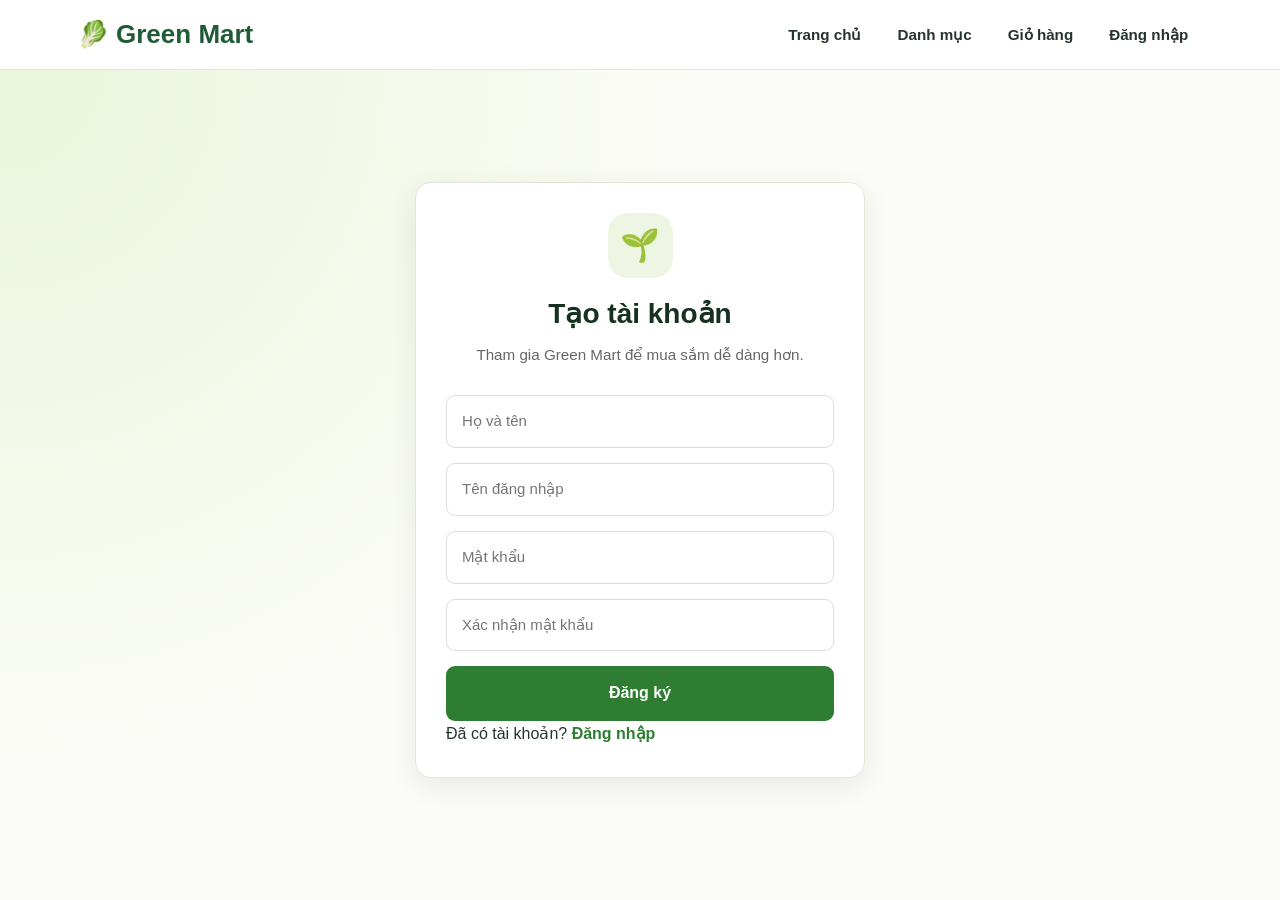
<file: dangki.html>
<!DOCTYPE html>
<html lang="vi">
<head>
    <meta charset="UTF-8">
    <meta name="viewport" content="width=device-width, initial-scale=1.0">
    <title>Đăng ký - Green Mart</title>
    <link rel="stylesheet" href="style.css">
    <link rel="stylesheet" href="auth.css">
</head>
<body>

<header>
    <a class="logo" href="index.html">🥬 Green Mart</a>
    <nav>
        <a href="index.html">Trang chủ</a>
        <a href="danhmuc.html">Danh mục</a>
        <a href="giohang.html">Giỏ hàng</a>
        <a href="dangnhap.html">Đăng nhập</a>
    </nav>
</header>

<main class="auth-container">
    <div class="auth-card">
        <div class="auth-icon">🌱</div>

        <h1>Tạo tài khoản</h1>
        <p class="auth-subtitle">Tham gia Green Mart để mua sắm dễ dàng hơn.</p>

      <form id="formDangKy" novalidate>
    <input type="text" id="hoTen" placeholder="Họ và tên">
    <input type="text" id="tenDangNhap" placeholder="Tên đăng nhập">
    <input type="password" id="matKhau" placeholder="Mật khẩu">
    <input type="password" id="xacNhan" placeholder="Xác nhận mật khẩu">

    <p id="thongBao"></p>

    <button type="submit">Đăng ký</button>
</form>

    <p>Đã có tài khoản?
        <a href="dangnhap.html">Đăng nhập</a>
    </p>
</form>
<script type="module" src="js/dangky.js"></script>

</body>
</html>
</file>
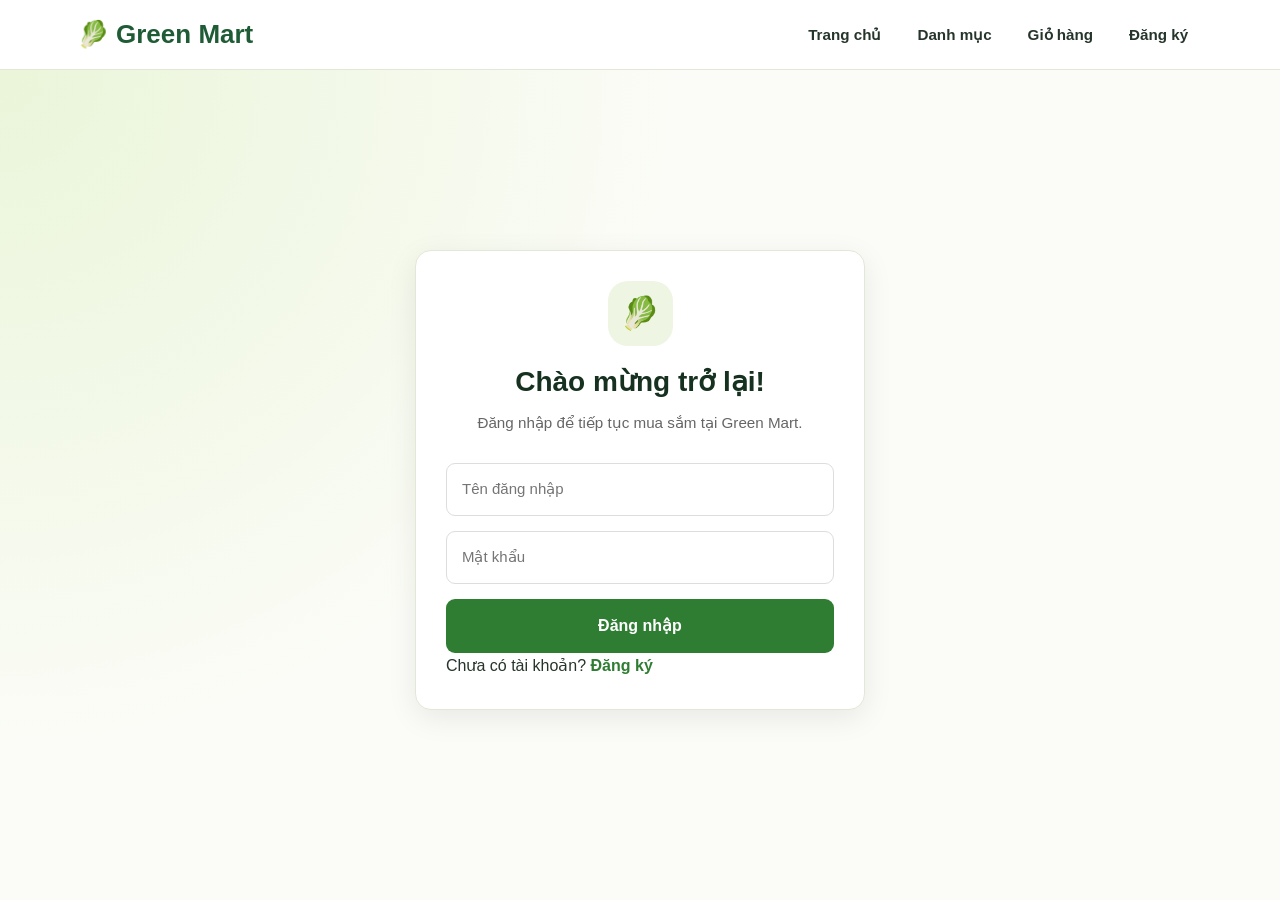
<file: dangnhap.html>
<!DOCTYPE html>
<html lang="vi">
<head>
    <meta charset="UTF-8">
    <meta name="viewport" content="width=device-width, initial-scale=1.0">
    <title>Đăng nhập - Green Mart</title>

    <link rel="stylesheet" href="style.css">
    <link rel="stylesheet" href="auth.css">
</head>
<body>

<header>
    <a class="logo" href="index.html">🥬 Green Mart</a>

    <nav>
        <a href="index.html">Trang chủ</a>
        <a href="danhmuc.html">Danh mục</a>
        <a href="giohang.html">Giỏ hàng</a>
        <a href="dangki.html">Đăng ký</a>
    </nav>
</header>

<main class="auth-container">
    <div class="auth-card">

        <div class="auth-icon">🥬</div>
        <h1>Chào mừng trở lại!</h1>

        <p class="auth-subtitle">
            Đăng nhập để tiếp tục mua sắm tại Green Mart.
        </p>

        <form id="formDangNhap">
            <input type="text" id="tenDangNhap" placeholder="Tên đăng nhập" required >

            <input type="password" id="matKhau" placeholder="Mật khẩu" required >
            <p id="thongBao"></p>
            <button type="submit">Đăng nhập</button>
            <p>
                Chưa có tài khoản?
                <a href="dangki.html">Đăng ký</a>
            </p>
        </form>

    </div>
</main>

<script type="module" src="js/dangnhap.js"></script>

</body>
</html>
</file>
<file: style.css>
:root {
    --ink: #16311f;
    --leaf: #2f7d4a;
    --leaf-dark: #1f5c36;
    --lime: #c6e36a;
    --tomato: #e4572e;
    --mango: #f4b63f;
    --bg: #fbfcf7;
    --line: #e2e8d6;
    --muted: #5d6b5f;
    --radius: 16px;
}

* {
    margin: 0;
    padding: 0;
    box-sizing: border-box;
}

html {
    scroll-behavior: smooth;
}

body {
    font-family: "Be Vietnam Pro", Arial, sans-serif;
    background: var(--bg);
    color: #26352b;
    line-height: 1.65;
}

h1, h2, h3, .logo {
    font-family: "Bricolage Grotesque", "Be Vietnam Pro", Arial, sans-serif;
    color: var(--ink);
    line-height: 1.25;
}

a {
    color: inherit;
    text-decoration: none;
}

img {
    display: block;
    max-width: 100%;
}

button, input, select, textarea {
    font: inherit;
}

button {
    cursor: pointer;
}

:focus-visible {
    outline: 3px solid var(--mango);
    outline-offset: 3px;
}

[id] {
    scroll-margin-top: 100px;
}

/* ===== HEADER ===== */

header {
    position: sticky;
    top: 0;
    z-index: 100;
    display: flex;
    justify-content: space-between;
    align-items: center;
    flex-wrap: wrap;
    gap: 12px;
    padding: 14px 6%;
    background: rgba(255, 255, 255, 0.97);
    border-bottom: 1px solid var(--line);
    backdrop-filter: blur(8px);
}

.logo {
    font-size: 26px;
    font-weight: 800;
    color: var(--leaf-dark);
}

nav {
    display: flex;
    align-items: center;
    flex-wrap: wrap;
    gap: 6px;
}

nav a {
    display: inline-block;
    padding: 8px 15px;
    border-radius: 999px;
    font-size: 0.95rem;
    font-weight: 600;
    transition: 0.2s;
}

nav a:hover {
    background: #eef5e2;
}

nav a[aria-current] {
    background: var(--leaf);
    color: white;
}

/* ===== BUTTONS ===== */

.btn {
    display: inline-block;
    padding: 12px 25px;
    border: 2px solid transparent;
    border-radius: 999px;
    background: var(--lime);
    color: var(--ink);
    font-weight: 700;
    transition: 0.2s;
}

.btn:hover {
    transform: translateY(-2px);
}

.btn-ghost {
    background: transparent;
    color: white;
    border-color: rgba(255, 255, 255, 0.8);
}

.btn-dark {
    background: var(--leaf-dark);
    color: white;
}

/* ===== BANNER / SLIDER ===== */

.banner {
    position: relative;
    overflow: hidden;
    padding: 55px 6% 85px;
    color: white;
    background-color: var(--leaf-dark);
    background-image:
        linear-gradient(
            100deg,
            rgba(14, 48, 27, 0.94),
            rgba(14, 48, 27, 0.72) 55%,
            rgba(14, 48, 27, 0.35)
        ),
        var(--bg-img, linear-gradient(135deg, #1f5c36, #2f7d4a));
    background-position: center;
    background-size: cover;
    background-repeat: no-repeat;
}

.banner-inner {
    position: relative;
    z-index: 1;
    display: flex;
    flex-direction: column;
    align-items: stretch;
    gap: 28px;
    width: 100%;
    max-width: 1200px;
    margin: 0 auto;
}

.banner h1 {
    margin-bottom: 18px;
    color: white;
    font-size: clamp(2.2rem, 5vw, 3.7rem);
    font-weight: 800;
    letter-spacing: -1px;
}

.banner p {
    max-width: 540px;
    margin-bottom: 25px;
    color: #e7f2dc;
    font-size: 1.1rem;
}

.banner .actions {
    display: flex;
    flex-wrap: wrap;
    gap: 12px;
}

.hero-stats {
    display: flex;
    flex-wrap: wrap;
    gap: 28px;
    margin-top: 28px;
    color: #e7f2dc;
    font-size: 0.9rem;
}

.hero-stats b {
    display: block;
    color: var(--lime);
    font-size: 1.6rem;
}

/* Hình ảnh banner nằm bên dưới phần nội dung */
.collage {
    display: grid;
    grid-template-columns: repeat(3, minmax(0, 1fr));
    grid-template-rows: 240px;
    gap: 16px;
    width: 100%;
}

.collage img {
    display: block;
    width: 100%;
    height: 100%;
    min-height: 0;
    object-fit: cover;
    border: 3px solid rgba(255, 255, 255, 0.8);
    border-radius: 18px;
    transition: transform 0.3s ease;
}

.collage img:hover {
    transform: translateY(-4px);
}

/* Ảnh đầu tiên không còn chiếm hai hàng */
.collage img:first-child {
    grid-row: auto;
    border-radius: 18px;
}

/* Nút chuyển slide */
.slide-controls {
    position: absolute;
    right: 6%;
    bottom: 20px;
    z-index: 2;
    display: flex;
    align-items: center;
    gap: 12px;
    color: white;
}

.slide-arrow {
    display: grid;
    place-items: center;
    width: 38px;
    height: 38px;
    border: 1px solid rgba(255, 255, 255, 0.6);
    border-radius: 50%;
    background: rgba(255, 255, 255, 0.12);
    color: white;
    font-size: 1.2rem;
    transition: 0.2s;
    cursor: pointer;
}

.slide-arrow:hover {
    background: white;
    color: var(--leaf-dark);
}

.slide-dots {
    display: flex;
    align-items: center;
    gap: 7px;
}

.slide-dot {
    width: 9px;
    height: 9px;
    padding: 0;
    border: none;
    border-radius: 50%;
    background: rgba(255, 255, 255, 0.55);
    transition: 0.2s;
    cursor: pointer;
}

.slide-dot.active {
    width: 24px;
    border-radius: 999px;
    background: var(--lime);
}

.slide-number {
    font-size: 0.85rem;
    white-space: nowrap;
}

/* Banner của các trang con */

.page-banner {
    padding: 55px 6%;
    color: white;
    background-color: var(--leaf-dark);
    background-image:
        linear-gradient(95deg, rgba(14, 48, 27, 0.92), rgba(14, 48, 27, 0.55)),
        var(--bg-img, linear-gradient(135deg, #1f5c36, #2f7d4a));
    background-position: center;
    background-size: cover;
}

.page-banner > div {
    max-width: 1200px;
    margin: auto;
}

.page-banner h1 {
    margin-bottom: 8px;
    color: white;
    font-size: clamp(1.9rem, 4vw, 2.9rem);
}

.page-banner p {
    max-width: 560px;
    color: #e7f2dc;
}

/* ===== LAYOUT ===== */

.container {
    max-width: 1200px;
    margin: auto;
    padding: 50px 6%;
}

.band {
    background: white;
    border-top: 1px solid var(--line);
    border-bottom: 1px solid var(--line);
}

.band-green {
    background: var(--leaf-dark);
    color: #e7f2dc;
}

.band-green h2,
.band-green h3 {
    color: white;
}

.container h2,
.product-section h2 {
    margin-bottom: 8px;
    font-size: clamp(1.5rem, 3vw, 2.1rem);
    font-weight: 800;
}

.sub {
    max-width: 620px;
    margin-bottom: 28px;
    color: var(--muted);
}

.band-green .sub {
    color: #cfe3c0;
}

.product-section {
    margin-top: 45px;
}

.grid {
    display: grid;
    gap: 22px;
}

.g2 {
    grid-template-columns: repeat(2, minmax(0, 1fr));
}

.g3 {
    grid-template-columns: repeat(3, minmax(0, 1fr));
}

.g4 {
    grid-template-columns: repeat(4, minmax(0, 1fr));
}

/* ===== PERKS ===== */

.perks {
    display: grid;
    grid-template-columns: repeat(4, minmax(0, 1fr));
    gap: 22px;
    max-width: 1200px;
    margin: auto;
    padding: 26px 6%;
}

.perk {
    display: flex;
    align-items: flex-start;
    gap: 12px;
}

.perk span {
    font-size: 1.8rem;
    line-height: 1.2;
}

.perk b {
    display: block;
    color: var(--ink);
}

.perk small {
    display: block;
    color: var(--muted);
    font-size: 0.85rem;
}

/* ===== PHOTO CARDS ===== */

.pcard {
    position: relative;
    display: flex;
    align-items: flex-end;
    min-height: 260px;
    overflow: hidden;
    border-radius: var(--radius);
    color: white;
}

.pcard img {
    position: absolute;
    inset: 0;
    width: 100%;
    height: 100%;
    object-fit: cover;
    transition: transform 0.4s;
}

.pcard:hover img {
    transform: scale(1.05);
}

.pcard div {
    position: relative;
    width: 100%;
    padding: 55px 20px 20px;
    background: linear-gradient(transparent, rgba(10, 36, 20, 0.9));
}

.pcard h3 {
    color: white;
    font-size: 1.3rem;
}

.pcard p {
    color: #d9ead0;
    font-size: 0.88rem;
}

/* ===== INFORMATION CARDS ===== */

.info {
    overflow: hidden;
    border: 1px solid var(--line);
    border-radius: var(--radius);
    background: white;
}

.info img {
    width: 100%;
    height: 190px;
    object-fit: cover;
}

.info div {
    padding: 18px 20px 22px;
}

.info h3 {
    margin-bottom: 6px;
    font-size: 1.15rem;
}

.info p,
.info li {
    color: var(--muted);
    font-size: 0.92rem;
}

.info ul {
    margin: 8px 0 0 18px;
}

.info .tag {
    display: inline-block;
    margin-bottom: 8px;
    padding: 3px 12px;
    border-radius: 999px;
    background: #eef5e2;
    color: var(--leaf-dark);
    font-size: 0.8rem;
    font-weight: 600;
}

/* ===== PROMO ===== */

.promo {
    position: relative;
    padding: 70px 6%;
    color: white;
    background-color: var(--leaf-dark);
    background-image:
        linear-gradient(90deg, rgba(14, 48, 27, 0.92), rgba(14, 48, 27, 0.4)),
        var(--bg-img, linear-gradient(135deg, #1f5c36, #2f7d4a));
    background-position: center;
    background-size: cover;
}

.promo > div {
    max-width: 1200px;
    margin: auto;
}

.promo h2 {
    max-width: 560px;
    margin-bottom: 12px;
    color: white;
    font-size: clamp(1.7rem, 3.5vw, 2.6rem);
}

.promo p {
    max-width: 480px;
    margin-bottom: 24px;
    color: #e7f2dc;
}

/* ===== STEPS ===== */

.split {
    display: grid;
    grid-template-columns: 0.9fr 1.1fr;
    align-items: center;
    gap: 40px;
}

.split > img {
    width: 100%;
    min-height: 320px;
    max-height: 520px;
    object-fit: cover;
    border-radius: var(--radius);
}

.steps {
    display: grid;
    gap: 14px;
    list-style: none;
    counter-reset: step;
}

.steps li {
    position: relative;
    padding: 4px 0 4px 55px;
    counter-increment: step;
}

.steps li::before {
    position: absolute;
    top: 2px;
    left: 0;
    display: grid;
    place-items: center;
    width: 40px;
    height: 40px;
    border-radius: 50%;
    background: var(--lime);
    color: var(--ink);
    font-weight: 800;
    content: counter(step);
}

.steps b {
    display: block;
    color: var(--ink);
}

.steps span {
    color: var(--muted);
    font-size: 0.94rem;
}

/* ===== STATISTICS ===== */

.stat-flow {
    display: grid;
    grid-template-columns: repeat(4, minmax(0, 1fr));
    gap: 16px;
}

.stat-flow div {
    padding: 18px;
    border: 1px solid var(--line);
    border-top: 4px solid var(--leaf);
    border-radius: 12px;
    background: white;
}

.stat-flow div:nth-child(2) {
    border-top-color: var(--mango);
}

.stat-flow div:nth-child(3) {
    border-top-color: var(--tomato);
}

.stat-flow div:nth-child(4) {
    border-top-color: var(--ink);
}

.stat-flow b {
    display: block;
    color: var(--ink);
}

.stat-flow span {
    color: var(--muted);
    font-size: 0.88rem;
}

/* ===== QUOTES ===== */

.quote {
    padding: 24px;
    border: 1px solid var(--line);
    border-radius: var(--radius);
    background: white;
}

.quote p {
    margin-bottom: 14px;
}

.quote b {
    color: var(--ink);
}

.quote small {
    display: block;
    color: var(--muted);
}

/* ===== CATEGORY AND SORT ===== */

.category-list {
    display: flex;
    flex-wrap: wrap;
    gap: 10px;
    margin-bottom: 18px;
}

.category-list a {
    padding: 9px 18px;
    border: 1.5px solid var(--leaf);
    border-radius: 999px;
    color: var(--leaf-dark);
    font-weight: 600;
    transition: 0.2s;
}

.category-list a:hover {
    background: var(--leaf);
    color: white;
}

.sort-box {
    display: flex;
    align-items: center;
    flex-wrap: wrap;
    gap: 12px;
    margin-bottom: 25px;
}

.sort-box select {
    padding: 9px 14px;
    border: 1.5px solid var(--line);
    border-radius: 10px;
    background: white;
    font-size: 0.95rem;
}

/* ===== PRODUCT LIST ===== */

.product-list {
    display: grid;
    grid-template-columns: repeat(auto-fill, minmax(220px, 1fr));
    gap: 22px;
}

.product {
    display: flex;
    flex-direction: column;
    overflow: hidden;
    padding-bottom: 18px;
    border: 1px solid var(--line);
    border-radius: var(--radius);
    background: white;
    transition: box-shadow 0.25s, transform 0.25s;
}

.product:hover {
    transform: translateY(-4px);
    box-shadow: 0 12px 28px rgba(22, 49, 31, 0.12);
}

.product img {
    width: 100%;
    height: 190px;
    object-fit: cover;
}

.product h3 {
    margin: 14px 16px 2px;
    font-size: 1.08rem;
}

.product p {
    margin: 0 16px;
    color: var(--muted);
    font-size: 0.86rem;
}

.price {
    margin-top: 5px !important;
    color: var(--tomato) !important;
    font-size: 1.25rem !important;
    font-weight: 800;
}

.product button {
    margin: 8px 16px 0;
    padding: 10px;
    border: 1.5px solid var(--line);
    border-radius: 10px;
    background: white;
    color: var(--leaf-dark);
    font-size: 0.92rem;
    font-weight: 600;
    transition: 0.2s;
}

.product button:first-of-type {
    margin-top: 14px;
    border-color: var(--leaf);
    background: var(--leaf);
    color: white;
}

.product button:first-of-type:hover {
    background: var(--leaf-dark);
}

.product button:last-of-type:hover {
    border-color: var(--leaf);
}

/* ===== PRODUCT DETAIL ===== */

.chi-tiet {
    display: grid;
    grid-template-columns: repeat(2, minmax(0, 1fr));
    gap: 35px;
    padding: 28px;
    border: 1px solid var(--line);
    border-radius: 20px;
    background: white;
}

.chi-tiet > img {
    width: 100%;
    min-height: 320px;
    max-height: 460px;
    object-fit: cover;
    border-radius: 14px;
}

.thong-tin h2 {
    margin-bottom: 10px;
    font-size: 2rem;
}

.thong-tin p {
    margin-bottom: 6px;
    color: var(--muted);
}

.thong-tin .price {
    margin: 12px 0 !important;
    font-size: 2rem !important;
}

.thong-tin button {
    margin: 16px 10px 0 0;
    padding: 12px 22px;
    border: 2px solid var(--leaf);
    border-radius: 999px;
    background: var(--leaf);
    color: white;
    font-weight: 700;
}

.thong-tin button + button {
    background: white;
    color: var(--leaf-dark);
}

/* ===== CART ===== */

.cart-layout {
    display: grid;
    grid-template-columns: minmax(0, 1fr) 340px;
    align-items: start;
    gap: 28px;
}

.cart-box {
    display: grid;
    gap: 14px;
}

.cart-box:empty::before {
    display: block;
    padding: 35px 20px;
    border: 2px dashed var(--line);
    border-radius: var(--radius);
    background: white;
    color: var(--muted);
    text-align: center;
    content: "Giỏ hàng đang trống. Hãy chọn vài món tươi ngon từ trang Danh mục.";
}

.cart-box .product {
    display: grid;
    grid-template-columns: 110px minmax(0, 1fr);
    column-gap: 18px;
    padding: 16px;
}

.cart-box .product:hover {
    transform: none;
}

.cart-box .product img {
    grid-row: 1 / span 7;
    width: 110px;
    height: 110px;
    border-radius: 12px;
}

.cart-box .product > *:not(img) {
    grid-column: 2;
    margin-right: 0;
    margin-left: 0;
}

.cart-box .product h3 {
    margin-top: 0;
}

.cart-box .product p button {
    display: inline-grid;
    place-items: center;
    width: 30px;
    height: 30px;
    margin: 0 6px;
    padding: 0;
    border: 1px solid var(--line);
    border-radius: 50%;
    background: var(--bg);
    color: var(--ink);
}

.cart-box .product > button {
    justify-self: start;
    margin-top: 4px;
    padding: 6px 0;
    border: none;
    background: none;
    color: var(--tomato);
    text-decoration: underline;
}

.summary {
    position: sticky;
    top: 100px;
    padding: 24px;
    border: 1px solid var(--line);
    border-radius: var(--radius);
    background: white;
}

.summary h3 {
    margin-bottom: 12px;
}

.summary p {
    display: flex;
    justify-content: space-between;
    align-items: baseline;
    gap: 12px;
    padding: 12px 0;
    border-top: 1px solid var(--line);
    font-weight: 600;
}

#tongtien {
    color: var(--tomato);
    font-size: 1.5rem;
    font-weight: 800;
}

.tieptuc {
    width: 100%;
    margin: 8px 0 14px;
    padding: 14px;
    border: none;
    border-radius: 999px;
    background: var(--tomato);
    color: white;
    font-size: 1rem;
    font-weight: 700;
}

.tieptuc:hover {
    background: #c9441f;
}

.summary ul {
    display: grid;
    gap: 6px;
    list-style: none;
    color: var(--muted);
    font-size: 0.88rem;
}

/* ===== ORDER HISTORY ===== */

.don-hang-rieng {
    margin-bottom: 18px;
    padding: 22px;
    border: 1px solid var(--line);
    border-left: 6px solid var(--leaf);
    border-radius: var(--radius);
    background: white;
}

.don-hang-rieng h3 {
    margin-bottom: 8px;
}

.don-hang-rieng p {
    color: var(--muted);
    font-size: 0.94rem;
}

.tong-tien {
    margin: 12px 0;
    color: var(--tomato) !important;
}

.nut-xem-chi-tiet {
    padding: 9px 18px;
    border: 1.5px solid var(--leaf);
    border-radius: 999px;
    background: white;
    color: var(--leaf-dark);
    font-weight: 600;
}

.chi-tiet-san-pham {
    display: grid;
    gap: 10px;
    margin-top: 14px;
}

.san-pham-dat {
    padding: 12px 16px;
    border-radius: 10px;
    background: var(--bg);
}

.san-pham-dat p {
    font-size: 0.9rem;
}

#lichSuDonHang > p {
    padding: 35px 20px;
    border: 2px dashed var(--line);
    border-radius: var(--radius);
    background: white;
    color: var(--muted);
    text-align: center;
}

/* ===== FAQ ===== */

details {
    margin-bottom: 10px;
    padding: 16px 20px;
    border: 1px solid var(--line);
    border-radius: 12px;
    background: white;
}

summary {
    color: var(--ink);
    font-weight: 600;
    cursor: pointer;
}

details p {
    margin-top: 10px;
    color: var(--muted);
    font-size: 0.95rem;
}

/* ===== CONTACT ===== */

.contact {
    padding: 28px;
    border-radius: var(--radius);
    background: var(--leaf-dark);
    color: #e7f2dc;
}

.contact h3 {
    margin-bottom: 8px;
    color: white;
}

.contact b {
    display: block;
    margin: 8px 0;
    color: var(--lime);
    font-size: 1.5rem;
}

/* ===== FOOTER ===== */

footer {
    margin-top: 40px;
    background: var(--ink);
    color: #b9ccb9;
}

.foot {
    display: grid;
    grid-template-columns: 1.5fr 1fr 1fr 1.2fr;
    gap: 30px;
    max-width: 1200px;
    margin: auto;
    padding: 50px 6% 30px;
}

footer h3 {
    margin-bottom: 12px;
    color: white;
    font-size: 1.2rem;
}

footer p,
footer a {
    display: block;
    margin-bottom: 7px;
    font-size: 0.92rem;
}

footer a:hover {
    color: var(--lime);
}

.copy {
    padding: 18px;
    border-top: 1px solid rgba(255, 255, 255, 0.12);
    text-align: center;
    font-size: 0.85rem;
}

/* ===== RESPONSIVE TABLET ===== */

@media (max-width: 900px) {
    .split,
    .chi-tiet,
    .cart-layout {
        grid-template-columns: 1fr;
    }

    .banner-inner {
        gap: 24px;
    }

    .collage {
        grid-template-rows: 200px;
        gap: 12px;
    }

    .g3,
    .g4,
    .perks,
    .stat-flow {
        grid-template-columns: repeat(2, minmax(0, 1fr));
    }

    .foot {
        grid-template-columns: repeat(2, minmax(0, 1fr));
    }

    .summary {
        position: static;
    }
}

/* ===== RESPONSIVE MOBILE ===== */

@media (max-width: 560px) {
    header {
        padding: 12px 5%;
    }

    .logo {
        font-size: 22px;
    }

    nav {
        gap: 3px;
    }

    nav a {
        padding: 7px 9px;
        font-size: 0.85rem;
    }

    .banner {
        padding: 50px 6% 85px;
    }

    .banner-inner {
        gap: 22px;
    }

    .collage {
        grid-template-columns: 1fr;
        grid-template-rows: repeat(3, 190px);
        gap: 12px;
    }

    .banner h1 {
        font-size: 2.15rem;
    }

    .banner p {
        font-size: 1rem;
    }

    .hero-stats {
        gap: 18px;
    }

    .slide-controls {
        right: 6%;
        bottom: 18px;
        gap: 8px;
    }

    .slide-arrow {
        width: 34px;
        height: 34px;
    }

    .container {
        padding: 38px 5%;
    }

    .g2,
    .g3,
    .g4,
    .perks,
    .stat-flow,
    .foot {
        grid-template-columns: 1fr;
    }

    .product-list {
        grid-template-columns: repeat(2, minmax(0, 1fr));
        gap: 12px;
    }

    .product img {
        height: 130px;
    }

    .product h3 {
        margin: 12px 10px 3px;
        font-size: 0.95rem;
    }

    .product p {
        margin: 0 10px;
        font-size: 0.8rem;
    }

    .product button {
        margin-right: 10px;
        margin-left: 10px;
        padding: 9px 5px;
        font-size: 0.8rem;
    }

    .chi-tiet {
        gap: 20px;
        padding: 16px;
    }

    .chi-tiet > img {
        min-height: 230px;
    }

    .thong-tin h2 {
        font-size: 1.7rem;
    }

    .cart-box .product {
        grid-template-columns: 80px minmax(0, 1fr);
        column-gap: 12px;
    }

    .cart-box .product img {
        width: 80px;
        height: 80px;
    }

    .summary {
        padding: 18px;
    }

    .slide-number {
        font-size: 0.75rem;
    }
}

/* ===== REDUCE ANIMATION ===== */

@media (prefers-reduced-motion: reduce) {
    *,
    *::before,
    *::after {
        scroll-behavior: auto !important;
        animation-duration: 0.01ms !important;
        transition-duration: 0.01ms !important;
    }
}
/* ===== FORM ĐĂNG NHẬP / ĐĂNG KÝ ===== */

.auth-container {
    min-height: calc(100vh - 80px);
    display: flex;
    align-items: center;
    justify-content: center;
    padding: 45px 20px;
    background:
        radial-gradient(circle at top left, #eaf5d9, transparent 45%),
        var(--bg);
}

.auth-card {
    width: 100%;
    max-width: 460px;
    padding: 35px;
    border: 1px solid var(--line);
    border-radius: 24px;
    background: #fff;
    box-shadow: 0 15px 45px rgba(22, 49, 31, 0.09);
}

.auth-icon {
    display: grid;
    place-items: center;
    width: 65px;
    height: 65px;
    margin: 0 auto 18px;
    border-radius: 20px;
    background: #eef5e2;
    font-size: 2rem;
}

.auth-card h1 {
    margin-bottom: 10px;
    text-align: center;
    font-size: 1.9rem;
}

.auth-subtitle {
    margin-bottom: 28px;
    color: var(--muted);
    text-align: center;
    font-size: 0.95rem;
}

.form-group {
    display: flex;
    flex-direction: column;
    gap: 7px;
    margin-bottom: 18px;
}

.form-group label {
    color: var(--ink);
    font-size: 0.92rem;
    font-weight: 700;
}

.form-group input {
    width: 100%;
    padding: 13px 15px;
    border: 1.5px solid var(--line);
    border-radius: 12px;
    outline: none;
    background: #fbfcf7;
    color: var(--ink);
    font-size: 0.95rem;
    transition: 0.2s;
}

.form-group input:focus {
    border-color: var(--leaf);
    background: #fff;
    box-shadow: 0 0 0 3px rgba(47, 125, 74, 0.1);
}

.auth-button {
    width: 100%;
    margin-top: 8px;
    padding: 14px;
    border: none;
    border-radius: 12px;
    background: var(--leaf);
    color: white;
    font-size: 1rem;
    font-weight: 700;
    transition: 0.2s;
}

.auth-button:hover {
    background: var(--leaf-dark);
    transform: translateY(-1px);
}

.auth-message {
    min-height: 22px;
    margin-top: 12px;
    text-align: center;
    font-size: 0.9rem;
}

.auth-switch {
    margin-top: 18px;
    text-align: center;
    font-size: 0.92rem;
}

.auth-switch a {
    color: var(--leaf);
    font-weight: 700;
}

.auth-switch a:hover {
    text-decoration: underline;
}

.back-home {
    display: block;
    margin-top: 20px;
    color: var(--muted);
    text-align: center;
    font-size: 0.9rem;
}

.back-home:hover {
    color: var(--leaf);
}

@media (max-width: 560px) {
    .auth-card {
        padding: 25px 20px;
    }

    .auth-card h1 {
        font-size: 1.6rem;
    }
}

/* ===== GREEN MART HERO SLIDER - thiết kế mới khớp với index.html ===== */
.banner#bannerSlide {
    isolation: isolate;
    position: relative;
    display: grid;
    grid-template-columns: minmax(0, 0.92fr) minmax(0, 1.08fr);
    align-items: center;
    gap: clamp(24px, 4vw, 58px);
    width: min(1440px, calc(100% - 48px));
    min-height: 500px;
    margin: 30px auto 22px;
    padding: clamp(28px, 5vw, 64px);
    overflow: hidden;
    border: 1px solid #dcebd5;
    border-radius: 32px;
    color: #193c27;
    background: radial-gradient(circle at 80% 12%, #fff8dc 0, transparent 28%), linear-gradient(125deg, #f4fae9 0%, #e4f4d8 52%, #d4edc8 100%);
    box-shadow: 0 24px 60px rgba(34, 83, 43, .12);
}
.banner#bannerSlide .banner-noi-dung { position: relative; z-index: 2; min-width: 0; }
.banner#bannerSlide .banner-nhan { display: inline-flex; align-items: center; gap: 9px; margin: 0 0 18px; padding: 9px 15px; border: 1px solid #d2e8c5; border-radius: 999px; background: rgba(255,255,255,.8); color: #2d773b; font-size: .9rem; font-weight: 800; }
.banner#bannerSlide h1 { max-width: 620px; margin: 0 0 18px; color: #174b2c; font-size: clamp(2.35rem, 4.4vw, 4.2rem); line-height: 1.08; letter-spacing: -1.7px; }
.banner#bannerSlide #slideDescription { max-width: 560px; margin: 0 0 26px; color: #526c56; font-size: clamp(1rem, 1.3vw, 1.12rem); line-height: 1.85; }
.banner#bannerSlide .banner-nut { display: flex; flex-wrap: wrap; gap: 12px; margin-bottom: 27px; }
.banner#bannerSlide .banner-nut a { display: inline-flex; justify-content: center; align-items: center; gap: 8px; min-height: 48px; padding: 12px 19px; border-radius: 14px; text-decoration: none; font-weight: 800; transition: transform .2s ease, box-shadow .2s ease; }
.banner#bannerSlide .banner-nut a:hover { transform: translateY(-3px); }
.banner#bannerSlide .nut-chinh { background: #26763d; color: white; box-shadow: 0 9px 20px rgba(38,118,61,.22); }
.banner#bannerSlide .nut-phu { border: 1px solid #c6dfbb; background: rgba(255,255,255,.75); color: #28653a; }
.banner#bannerSlide .banner-uu-diem { display: flex; flex-wrap: wrap; gap: 10px; }
.banner#bannerSlide .banner-tinh-nang { display: inline-flex; align-items: center; gap: 7px; padding: 9px 11px; border-radius: 12px; background: rgba(255,255,255,.72); color: #426348; font-size: .82rem; font-weight: 700; }
.banner#bannerSlide .banner-anh { position: relative; z-index: 1; min-width: 0; }
.banner#bannerSlide .banner-anh-chinh { position: relative; height: clamp(270px, 32vw, 405px); padding: 10px; border: 1px solid rgba(255,255,255,.9); border-radius: 28px; background: rgba(255,255,255,.55); box-shadow: 0 22px 50px rgba(41,88,43,.16); transform: rotate(1.2deg); }
.banner#bannerSlide .banner-anh-chinh > img { display: block; width: 100%; height: 100%; border-radius: 21px; object-fit: cover; }
.banner#bannerSlide .banner-sticker { position: absolute; right: -14px; top: 24px; padding: 12px 16px; border: 3px solid #fff; border-radius: 14px; background: #fff0c5; color: #74551a; font-size: .88rem; font-weight: 900; box-shadow: 0 8px 22px rgba(57,71,28,.14); transform: rotate(5deg); }
.banner#bannerSlide .banner-anh-phu { display: grid; grid-template-columns: repeat(3, minmax(0,1fr)); gap: 12px; margin-top: 18px; }
.banner#bannerSlide .banner-anh-phu img { width: 100%; height: 88px; border: 4px solid rgba(255,255,255,.9); border-radius: 16px; object-fit: cover; box-shadow: 0 8px 18px rgba(41,88,43,.1); }
.banner#bannerSlide .slide-dieu-khien { position: absolute; z-index: 3; right: 32px; bottom: 22px; display: flex; align-items: center; gap: 12px; color: #416447; }
.banner#bannerSlide .slide-arrow { display: grid; place-items: center; width: 38px; height: 38px; padding: 0; border: 1px solid #c9dfc0; border-radius: 50%; background: rgba(255,255,255,.86); color: #28653a; cursor: pointer; transition: .2s; }
.banner#bannerSlide .slide-arrow:hover { background: #26763d; color: #fff; }
.banner#bannerSlide .slide-dots { display: flex; align-items: center; gap: 6px; }
.banner#bannerSlide .slide-dot { width: 8px; height: 8px; padding: 0; border: 0; border-radius: 99px; background: #abc9a0; cursor: pointer; transition: .2s; }
.banner#bannerSlide .slide-dot.active { width: 23px; background: #26763d; }
.banner#bannerSlide .slide-number { color: #416447; font-size: .82rem; font-weight: 800; white-space: nowrap; }
.slider-icon-bay { position: absolute; z-index: 0; inset: 0; overflow: hidden; pointer-events: none; }
.slider-icon-bay-item { position: absolute; opacity: .55; animation: greenMartFloat 5s ease-in-out infinite alternate; filter: drop-shadow(0 4px 4px rgba(55,90,35,.08)); }
@keyframes greenMartFloat { from { transform: translateY(-8px) rotate(-8deg); } to { transform: translateY(12px) rotate(9deg); } }
.slider-category { display: grid; grid-template-columns: repeat(6, minmax(0,1fr)); gap: 14px; width: min(1360px, calc(100% - 48px)); margin: 0 auto 42px; }
.slider-category-item { display: flex; align-items: center; gap: 12px; min-width: 0; padding: 16px 13px; border: 1px solid #edf0e8; border-radius: 18px; background: #fff; color: #23472c; text-decoration: none; box-shadow: 0 8px 24px rgba(30,60,25,.045); transition: transform .2s ease, box-shadow .2s ease; }
.slider-category-item:hover { transform: translateY(-4px); box-shadow: 0 13px 28px rgba(30,60,25,.1); }
.slider-category-icon { display: grid; place-items: center; flex: 0 0 46px; width: 46px; height: 46px; border-radius: 14px; background: var(--category-color, #e3f4d0); font-size: 1.55rem; }
.slider-category-text { display: flex; flex-direction: column; gap: 4px; min-width: 0; }
.slider-category-text b { font-size: .91rem; }
.slider-category-text small { color: #7a8879; font-size: .73rem; line-height: 1.35; }
@media (max-width: 1000px) {
    .banner#bannerSlide { grid-template-columns: 1fr; gap: 30px; padding-bottom: 82px; }
    .banner#bannerSlide .banner-noi-dung { max-width: 760px; }
    .banner#bannerSlide .banner-anh { width: 100%; max-width: 760px; }
    .banner#bannerSlide .banner-anh-chinh { height: clamp(250px, 48vw, 390px); }
    .slider-category { grid-template-columns: repeat(3, minmax(0,1fr)); }
}
@media (max-width: 600px) {
    .banner#bannerSlide { width: calc(100% - 24px); min-height: 0; margin-top: 16px; padding: 25px 18px 78px; border-radius: 23px; gap: 24px; }
    .banner#bannerSlide h1 { font-size: clamp(2rem, 9vw, 2.8rem); letter-spacing: -1px; }
    .banner#bannerSlide #slideDescription { font-size: .96rem; line-height: 1.7; }
    .banner#bannerSlide .banner-nut { flex-direction: column; align-items: stretch; }
    .banner#bannerSlide .banner-nut a { width: 100%; }
    .banner#bannerSlide .banner-uu-diem { gap: 7px; }
    .banner#bannerSlide .banner-tinh-nang { font-size: .76rem; }
    .banner#bannerSlide .banner-anh-chinh { height: 245px; padding: 7px; border-radius: 20px; }
    .banner#bannerSlide .banner-anh-chinh > img { border-radius: 15px; }
    .banner#bannerSlide .banner-anh-phu { gap: 7px; margin-top: 12px; }
    .banner#bannerSlide .banner-anh-phu img { height: 65px; border-width: 3px; border-radius: 11px; }
    .banner#bannerSlide .banner-sticker { right: -5px; top: 14px; padding: 9px 11px; font-size: .75rem; }
    .banner#bannerSlide .slide-dieu-khien { right: 16px; bottom: 18px; gap: 8px; }
    .banner#bannerSlide .slide-arrow { width: 34px; height: 34px; }
    .slider-category { width: calc(100% - 24px); grid-template-columns: repeat(2, minmax(0,1fr)); gap: 9px; margin-bottom: 28px; }
    .slider-category-item { gap: 9px; padding: 11px 9px; border-radius: 14px; }
    .slider-category-icon { flex-basis: 38px; width: 38px; height: 38px; border-radius: 11px; font-size: 1.3rem; }
    .slider-category-text b { font-size: .82rem; }
    .slider-category-text small { font-size: .68rem; }
    .slider-icon-bay-item { opacity: .3; }
}
</file>
<file: auth.css>
.auth-container,
.auth-container input,
.auth-container button,
.auth-container h1,
.auth-container h2,
.auth-container p,
.auth-container a {
    font-family: "Plus Jakarta Sans", Arial, sans-serif;
    box-sizing: border-box;
}

/* Khung form */
.auth-card {
    width: 100%;
    max-width: 450px;
    margin: 30px auto;
    padding: 30px;
    background: #ffffff;
    border-radius: 16px;
    box-shadow: 0 8px 30px rgba(0, 0, 0, 0.08);
}

/* Tiêu đề */
.auth-card h1 {
    font-size: 28px;
    font-weight: 700;
    text-align: center;
    margin-bottom: 12px;
}

/* Mô tả */
.auth-subtitle {
    text-align: center;
    color: #666666;
    line-height: 1.6;
}

/* Ô nhập liệu */
.auth-card input {
    display: block;
    width: 100%;
    padding: 13px 15px;
    margin: 15px 0;
    border: 1px solid #dddddd;
    border-radius: 9px;
    font-size: 15px;
    outline: none;
}

.auth-card input:focus {
    border-color: #2e7d32;
    box-shadow: 0 0 0 3px rgba(46, 125, 50, 0.12);
}

/* Nút */
.auth-card button {
    width: 100%;
    padding: 14px;
    border: none;
    border-radius: 9px;
    background: #2e7d32;
    color: white;
    font-size: 16px;
    font-weight: 700;
    cursor: pointer;
}

.auth-card button:hover {
    background: #256628;
}


#thongBao {
    font-size: 14px;
    margin: 10px 0;
}

.auth-card a {
    color: #2e7d32;
    text-decoration: none;
    font-weight: 600;
}

.auth-card a:hover {
    text-decoration: underline;
}

@media (max-width: 480px) {
    .auth-card {
        margin: 20px auto;
        padding: 22px;
    }

    .auth-card h1 {
        font-size: 23px;
    }
}
</file>
